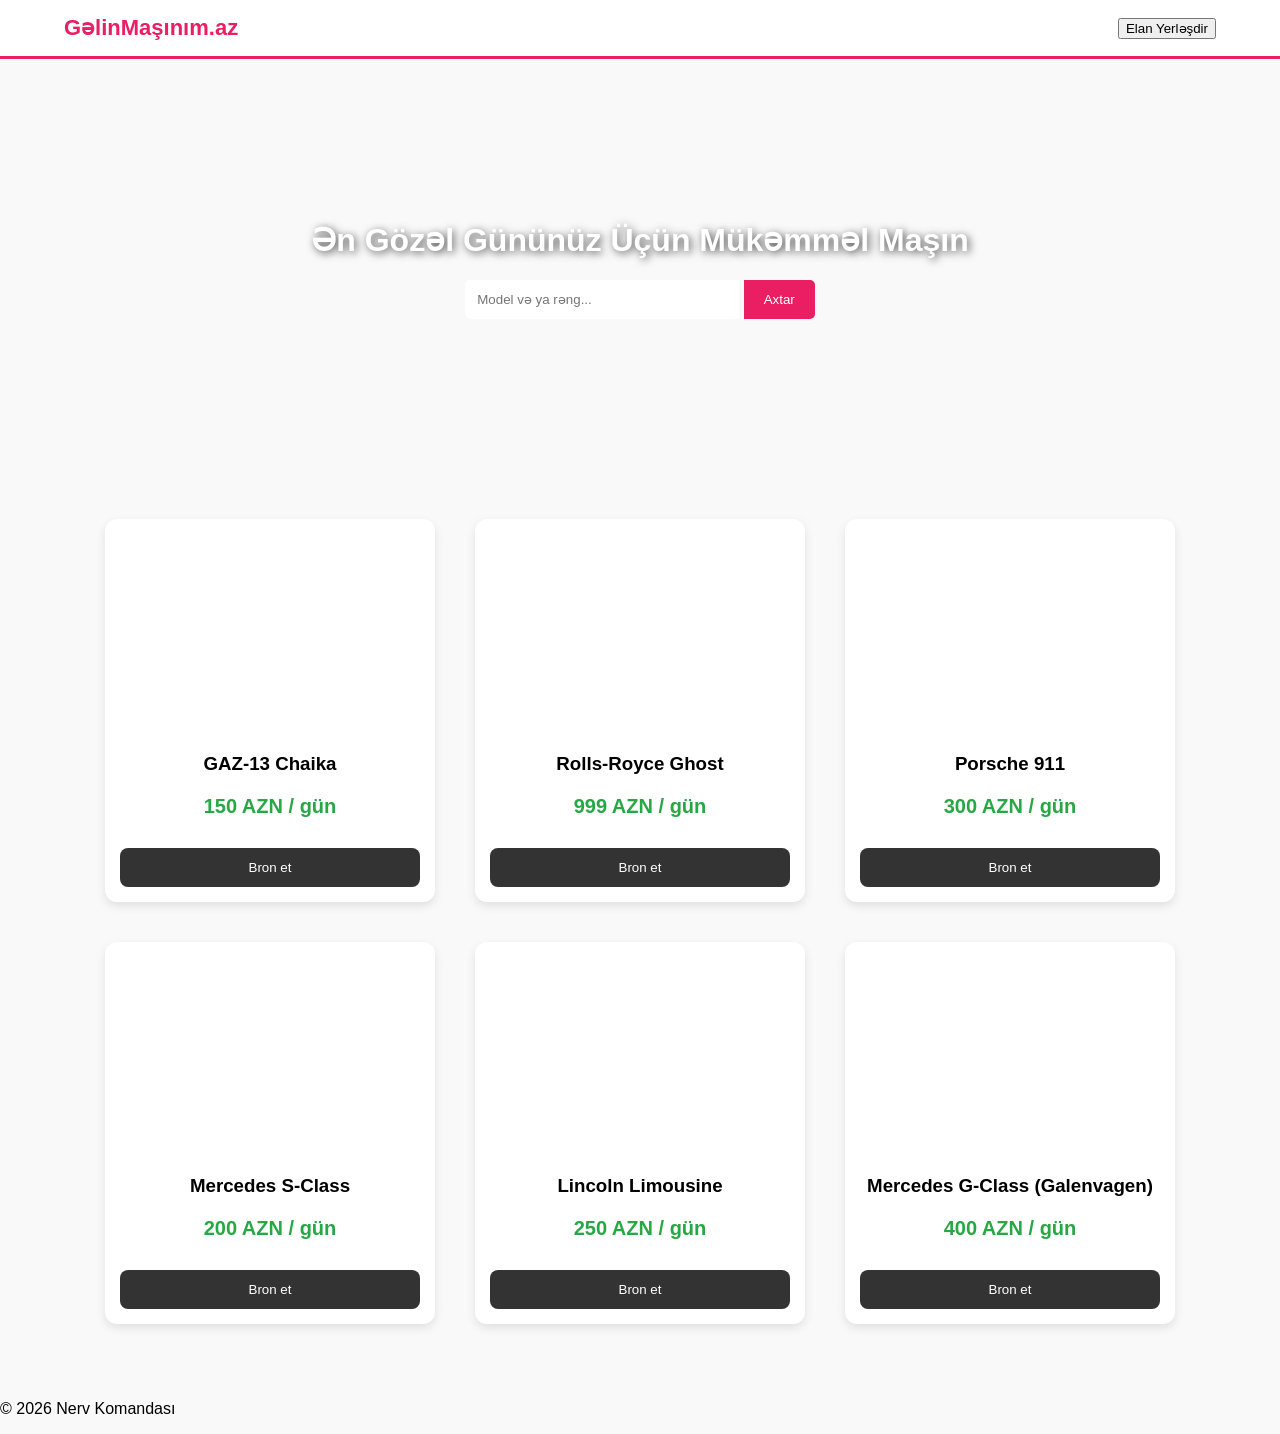
<file: index.htm>
<!DOCTYPE html>
<html lang="az">

<head>
    <meta charset="UTF-8">
    <title>GəlinMaşınım.az - Nerv Komandası</title>
    <link rel="stylesheet" href="style.css">
</head>

<body>


    <nav>
        <a href="#" class="logo">GəlinMaşınım<span>.az</span></a>
        <button class="btn-add">Elan Yerləşdir</button>
    </nav>


    <div class="hero">
        <h1>Ən Gözəl Gününüz Üçün Mükəmməl Maşın</h1>
        <div class="search-bar">
            <input type="text" placeholder="Model və ya rəng...">
            <button>Axtar</button>
        </div>
    </div>

    <div class="car-container">

        <div class="car-card">
            <div class="car-img retro-img"></div>
            <h3>GAZ-13 Chaika</h3>
            <p class="price">150 AZN / gün</p>
            <button class="btn-rent">Bron et</button>
        </div>
        <a href="rolls-royce.html" style="text-decoration: none; color: black;">
            <div class="car-card">
                <div class="car-img luxury-img"></div>
                <h3>Rolls-Royce Ghost</h3>
                <p class="price">999 AZN / gün</p>
                <button class="btn-rent">Bron et</button>
            </div>
        </a>



        <div class="car-card">
            <div class="car-img cabrio-img"></div>
            <h3>Porsche 911</h3>
            <p class="price">300 AZN / gün</p>
            <button class="btn-rent">Bron et</button>
        </div>
        <div class="car-card">
            <div class="car-img mercedes-img"></div>
            <h3>Mercedes S-Class</h3>
            <p class="price">200 AZN / gün</p>
            <button class="btn-rent">Bron et</button>
        </div>

        <div class="car-card">
            <div class="car-img limo-img"></div>
            <h3>Lincoln Limousine</h3>
            <p class="price">250 AZN / gün</p>
            <button class="btn-rent">Bron et</button>
        </div>

        <div class="car-card">
            <div class="car-img gclass-img"></div>
            <h3>Mercedes G-Class (Galenvagen)</h3>
            <p class="price">400 AZN / gün</p>
            <button class="btn-rent">Bron et</button>
        </div>

    </div>

    <footer>
        <p>&copy; 2026 Nerv Komandası</p>
    </footer>

</body>

</html>
</file>
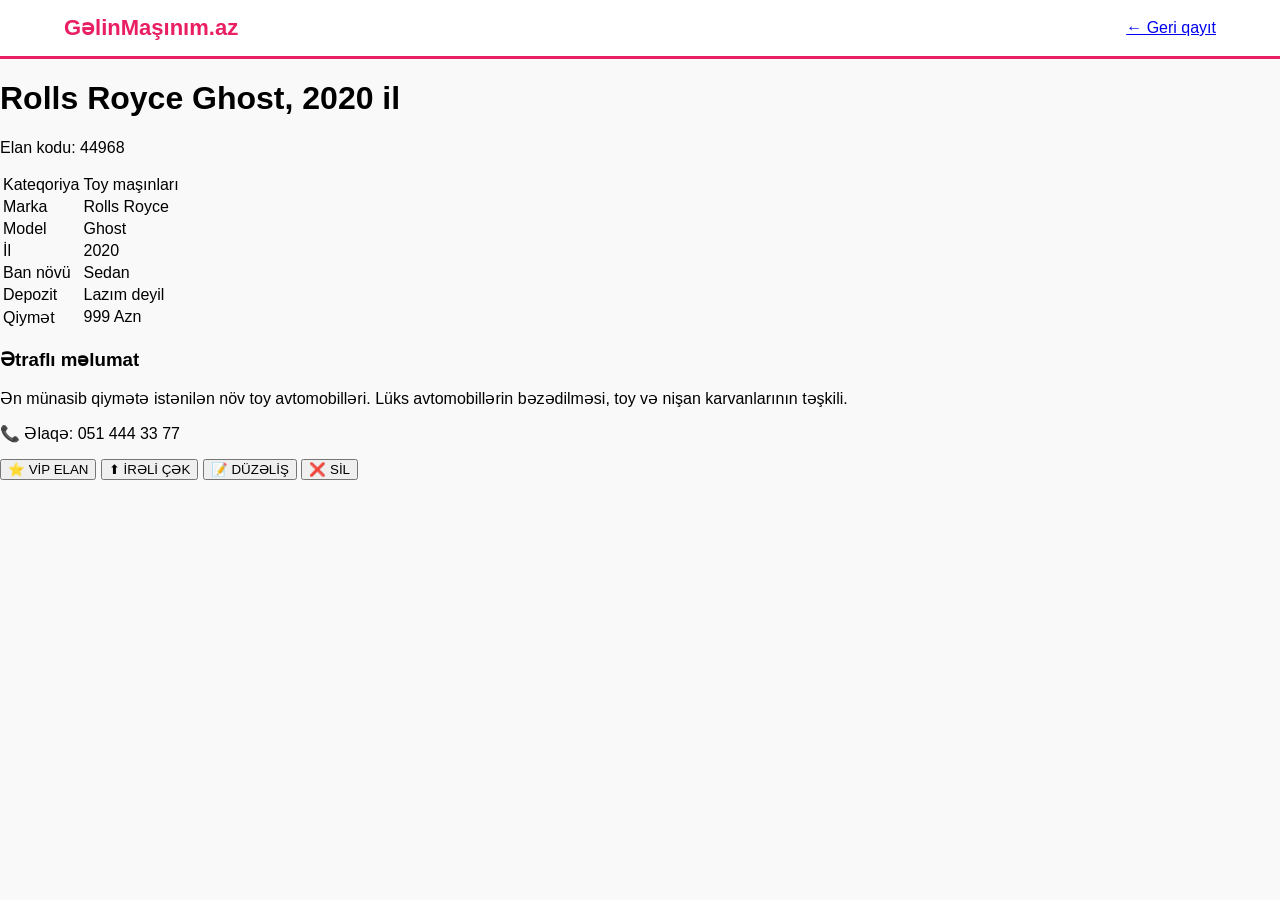
<file: rolls-royce.html>
<!DOCTYPE html>
<html lang="az">
<head>
    <meta charset="UTF-8">
    <title>Rolls Royce Ghost - GəlinMaşınım.az</title>
    <link rel="stylesheet" href="style.css">
</head>
<body>

    <nav class="navbar">
        <a href="#" class="logo">GəlinMaşınım<span>.az</span></a>
        <a href="#" class="back-btn">← Geri qayıt</a>
    </nav>

    <div class="product-page">
        <div class="specs-column">
            <div class="card">
                <h1>Rolls Royce Ghost, 2020 il</h1>
                <p class="code">Elan kodu: 44968</p>
                
                <table class="specs-table">
                    <tr><td>Kateqoriya</td><td class="blue-link">Toy maşınları</td></tr>
                    <tr><td>Marka</td><td>Rolls Royce</td></tr>
                    <tr><td>Model</td><td>Ghost</td></tr>
                    <tr><td>İl</td><td>2020</td></tr>
                    <tr><td>Ban növü</td><td>Sedan</td></tr>
                    <tr><td>Depozit</td><td>Lazım deyil</td></tr>
                    <tr><td class="price-label">Qiymət</td><td class="price-red">999 Azn</td></tr>
                </table>
            </div>

            <div class="card description-box">
                <h3>Ətraflı məlumat</h3>
                <p>Ən münasib qiymətə istənilən növ toy avtomobilləri. Lüks avtomobillərin bəzədilməsi, toy və nişan karvanlarının təşkili.</p>
                <p class="contact-info">📞 Əlaqə: 051 444 33 77</p>
            </div>
        </div>

        <div class="gallery-column">
            <div class="main-photo-card">
                <div class="main-photo"></div>
            </div>

            <div class="thumb-container">
                <div class="thumb img-1"></div>
                <div class="thumb img-2"></div>
                <div class="thumb img-3"></div>
                <div class="thumb img-4"></div>
                <div class="thumb img-5"></div>
                <div class="thumb img-6"></div>
            </div>

            <div class="button-container">
                <button class="btn btn-vip">⭐ VİP ELAN</button>
                <button class="btn btn-up">⬆ İRƏLİ ÇƏK</button>
                <button class="btn btn-edit">📝 DÜZƏLİŞ</button>
                <button class="btn btn-delete">❌ SİL</button>
            </div>
        </div>
    </div>

</body>
</html>
</file>
<file: style.css>
/* Ümumi tənzimləmələr */
body {
    font-family: Arial, sans-serif;
    margin: 0;
    background-color: #f9f9f9;
}

nav {
    display: flex;
    justify-content: space-between;
    align-items: center;
    padding: 15px 5%;
    background: white;
    border-bottom: 3px solid #e91e63;
}

.logo {
    font-size: 22px;
    font-weight: bold;
    color: #e91e63;
    text-decoration: none;
}

/* Ana Şəkil (Hero) */
.hero {
    height: 400px;
    /* Hero üçün URL */
    background-image: url('https://images.unsplash.com/photo-1519741497674-611481863552?q=80&w=1500&auto=format&fit=crop');
    background-size: cover;
    background-position: center;
    display: flex;
    flex-direction: column;
    justify-content: center;
    align-items: center;
    color: white;
}

.hero h1 {
    font-size: 32px;
    text-shadow: 2px 2px 8px rgba(0, 0, 0, 0.7);
}

.search-bar input {
    padding: 12px;
    width: 250px;
    border: none;
    border-radius: 5px 0 0 5px;
}

.search-bar button {
    padding: 12px 20px;
    background: #e91e63;
    color: white;
    border: none;
    border-radius: 0 5px 5px 0;
    cursor: pointer;
}

/* Flexbox Konteyner */
.car-container {
    display: flex;
    flex-wrap: wrap;
    justify-content: center;
    padding: 40px 5%;
}

.car-card {
    background: white;
    width: 300px;
    margin: 20px;
    padding: 15px;
    border-radius: 12px;
    box-shadow: 0 4px 10px rgba(0, 0, 0, 0.1);
    text-align: center;
}

/* Şəkil div-ləri üçün ümumi dizayn */
.car-img {
    width: 100%;
    height: 200px;
    background-size: cover;
    background-position: center;
    border-radius: 8px;
    margin-bottom: 15px;
}

/* CSS daxilində şəkil URL-ləri */
.retro-img {
    background-image: url('https://upload.wikimedia.org/wikipedia/commons/thumb/1/13/GAZ-13_Chaika_at_St.Petersburg.jpg/1200px-GAZ-13_Chaika_at_St.Petersburg.jpg');
    /* qaz çayka */
}

.luxury-img {
    background-image: url('https://images.unslash.com/photo-1549317661-bd32c8ce0db2?q=80&w=1000&auto=format&fit=crop');
    /* roysroys */
}

.cabrio-img {
    background-image: url('https://imags.unsplash.com/photo-1503376780353-7e6692767b70?q=80&w=1000&auto=format&fit=crop');
    /* porche */
}

.price {
    font-size: 20px;
    color: #28a745;
    font-weight: bold;
}

.btn-rent {
    background: #333;
    color: white;
    width: 100%;
    padding: 12px;
    border: none;
    border-radius: 8px;
    cursor: pointer;
    margin-top: 10px;
}

.btn-rent:hover {
    background: #e91e63;
}
</file>
